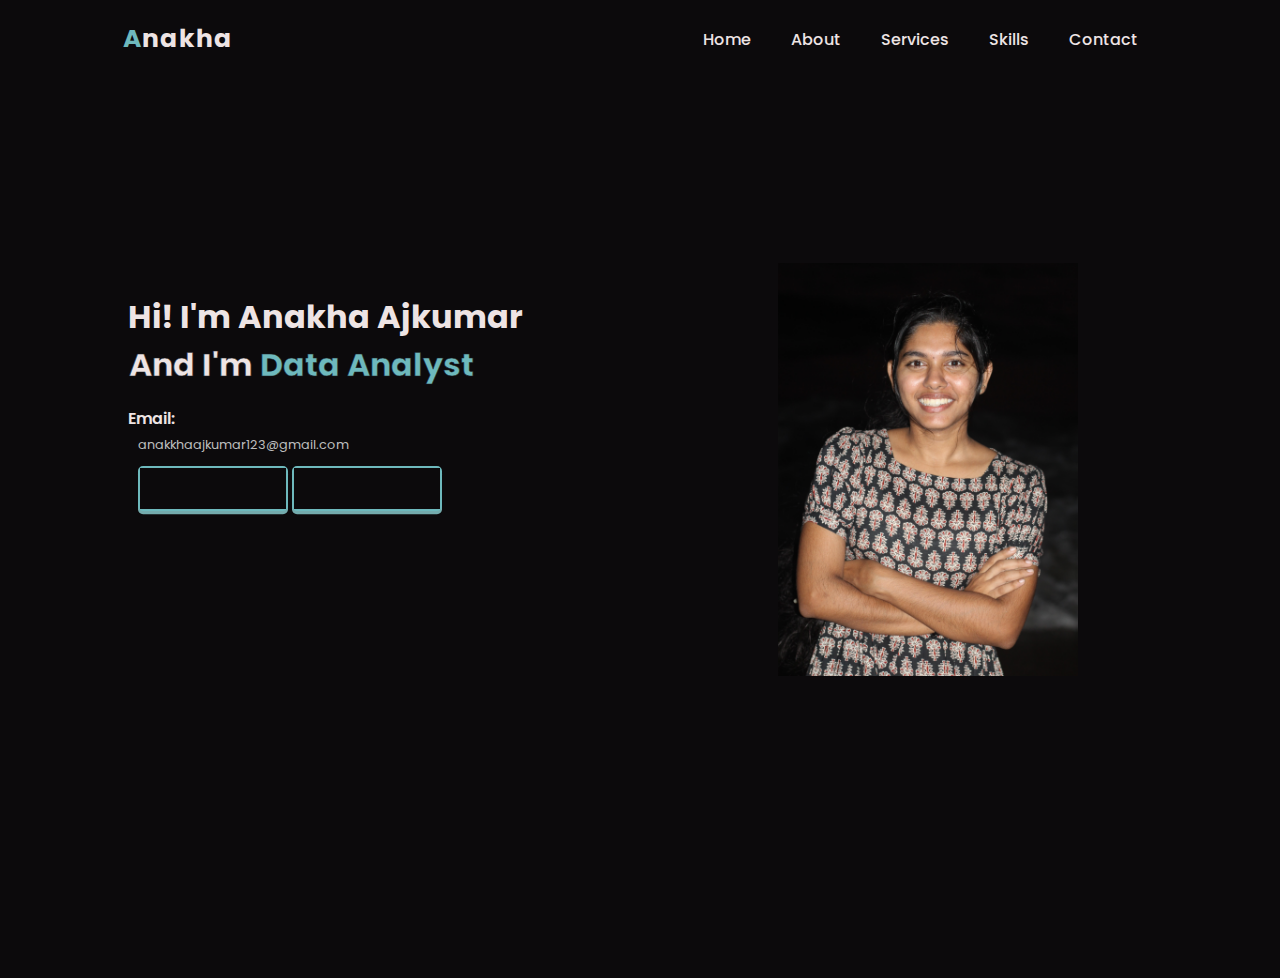
<file: index.html>
<!DOCTYPE html>
<html lang="en">
<head>
    <meta charset="UTF-8">
    <meta http-equiv="X-UA-Compatible" content="IE=edge">
    <meta name ="viewport" content="width=device=width,initial-scale=1.0">
    <title>Personal || Portfolio</title>
    <link rel ="Stylesheet" href="css/style.css">
   
    <link href='https://unpkg.com/boxicons@2.1.4/css/boxicons.min.css' rel='stylesheet'>
</head>
<body>
    <header>
        <div class ="logo"><span>A</span>nakha</div>
        <ul class ="navlist">
            <li><a href="#">Home</a> </li>
            <li><a href="about.html">About</a></li>
            <li><a href="service.html">Services</a></li> 
            <li><a href="skill.html">Skills</a></li>  
            <li><a href="contact.html">Contact</a></li> 
        </ul>
        <div id="menu-icon" class="bx bx-menu"></div>
    </header>
    
    <section id="home" class="home">
        <div class="home-content">
            <h1>Hi! I'm Anakha Ajkumar</h1>
            <div class="change-text">
                <h3>And I'm</h3>
                <h3>
                    <span class ="word">Data Analyst</span>
                    <!-- <span class ="word">Web Developer</span> -->

                </h3>
            </div>
        
            <div class="info-box">
            <div class="email.info">
                <h5> Email: </h5>
                <span>anakkhaajkumar123@gmail.com</span>
            </div>



            <div class="btn-box">
            <a href="file:///C:/Users/HP/Downloads/Anakha%20resume.pdf" class="btn">Download CV</a>
        
            <a href="#" class="btn">Hire Me</a>
            </div>


          
            
        </div>

        <div class="home-image">
           <div class="img-box">
               <img src="img/sec.png" alt="">
            </div>

        </div>

    </section>




    <!-- about***************** -->

    <!-- <section id="about" class="about">
        <div class="img-about">
        <img src="/img/sec.png" alt="">
        <div class="info-about1">
            <span>Fresher!!</span>
        </div>
        <div class="info-about2">
            <span>10+</span>
            <p>Projects Complete</p>
        </div>
        </div>
        </div>
        <div class="about-content">
            <span>Let me introduce myself</span>
            <h2>About me</h2>
            <h3>A story of ..... </h3>
            <p></p>
            <div class="btn-box">
                <a href="a" class="btn">Read More!</a>
            </div>
        </div>
    </section> -->


    <!-- services************************ -->

     <!-- <section id="services" class="services">
        <div class="main-text">
            <span>What i will do for you</span>
            <h2> Our Services</h2>
        </div>
        <div class="section-services">
            <div class="service-box">
                <i class='bx bxs-layer service-icon'></i>
                <h3>Data Analyst</h3>
                <p>
                    I play a crucial part as a data analyst in bridging the gap between raw data and practical insights, 
                    assisting companies and organisations in making wise decisions and enhancing their overall performance. 
                    
                </p>
                <div class="btn-box service-btn">
                    <a href="a" class="btn">Read More</a>
                </div>
            </div>
            <div class="service-box">
                <i class='bx bx-code-alt service-icon'></i>
                <h3>Web Developer</h3>
                <p>
                    
                   
                </p>
                <div class="btn-box service-btn">
                    <a href="a" class="btn">Read More</a>
                </div>
            </div>

            <div class="service-box">
                <i class='bx bx-desktop service-icon'></i>
                <h3>Web Designer</h3>
                <p>
                    
            
                </p>
                <div class="btn-box service-btn">
                    <a href="a" class="btn">Read More</a>
                </div>
            </div>

        </div>
     </section> -->

 
     <!-- skills*************************** -->

     <!-- <section id="skills" class="skills">
        <div class="main-text">
            <span>technical and professional</span>
            <h2>My Skills</h2>
        </div>

        <div class="skills-main">
            <div class ="skill-left">
                <h3>Technical skills</h3>
                <br>
                <div class ="skill-bar">
                    <div class="info">
                        <p>HTML</p>
                        <p>72%</p>
                    </div>
                    <div class="bar">
                        <span class="html"></span>
                    </div>
                </div>

                <div class ="skill-bar">
                    <div class="info">
                        <p>Python</p>
                        <p>86%</p>
                    </div>
                    <div class="bar">
                        <span class="python"></span>
                    </div>
                </div>

                <div class ="skill-bar">
                    <div class="info">
                        <p>Java</p>
                        <p>62%</p>
                    </div>
                    <div class="bar">
                        <span class="java"></span>
                    </div>
                </div>

                <div class ="skill-bar">
                    <div class="info">
                        <p>C</p>
                        <p>80%</p>
                    </div>
                    <div class="bar">
                        <span class="C"></span>
                    </div>
                </div>

            </div>
            
                     
                     
            </div>
            </div>  

                 </div>
                </div>
            </div>
        </div>
    </section> -->


    <!-- contact************************ -->
  <!-- <section id="contact" class="contact">
    <div class="main-text">
        <span>ask me question</span>
        <h2>Contact Me</h2>
    </div>

    <form action="a">
        <input type="text" placeholder="Your Name">
        <input type="text" placeholder="Your Email">
        <input type="text" placeholder="Your Address">
        <input type="number" placeholder="Mob no ">
        <textarea name="" id="" cols="30" rows="10" placeholder="Your Message"></textarea>
        <div class="btn-box formBtn">
            <button type="Submit" class="btn">Send Message</button>
        </div>

        
    </form>
  </section> -->

<!-- footer******************** -->

  <!-- <footer>
    <p>Copyright copy; 2023 by Anakha || All Right Reserved  </p>
    <a href="#home"><i class='bx bx-up-arrow-alt'></i></a>
  </footer> -->

    <script src ="script.js"></script>
</body>
</html>
</file>
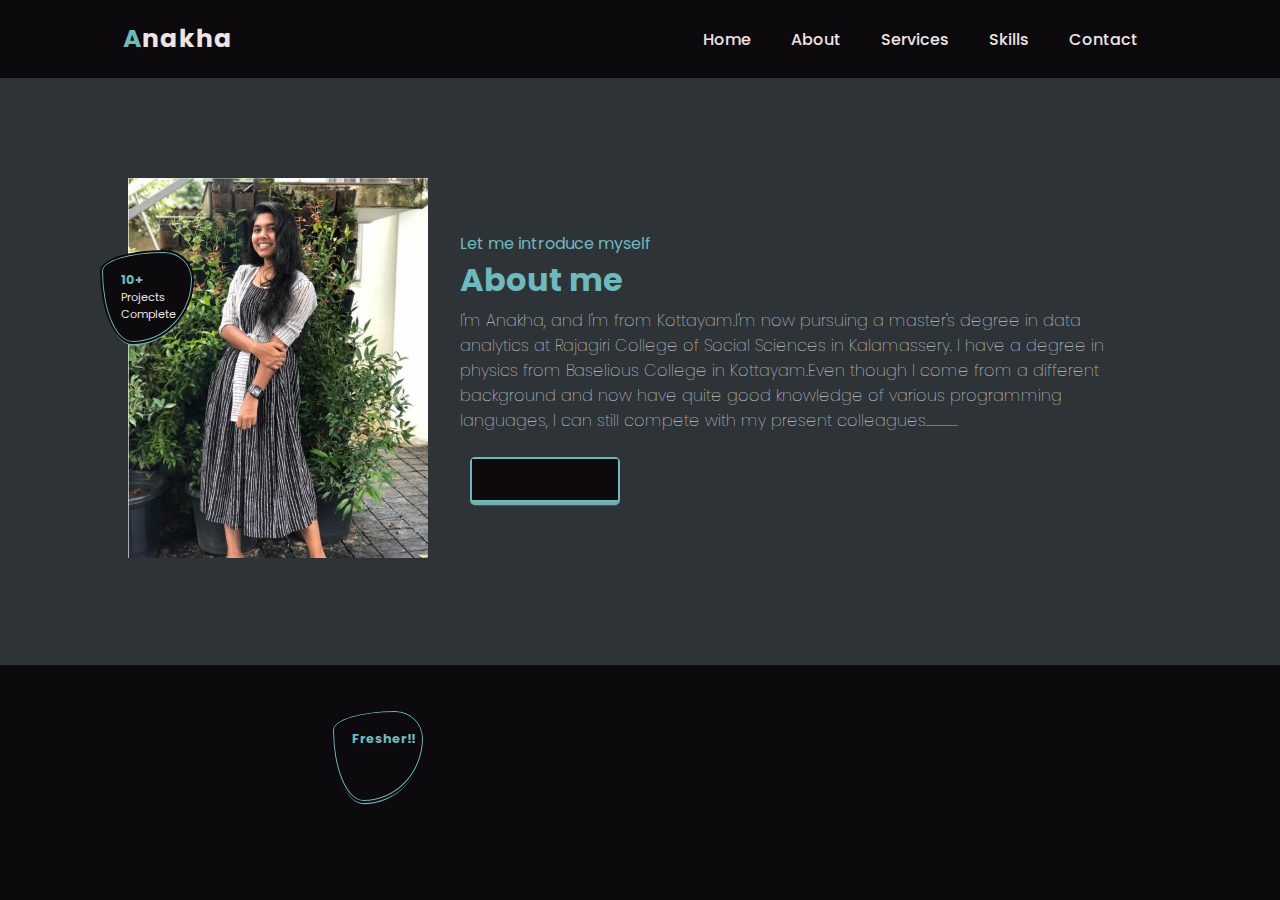
<file: about.html>
<!DOCTYPE html>
<html lang=""en">
<head>
    <meta charset="UTF-8">
    <meta http-equiv="X-UA-Compatible" content="IE=edge">
    <meta name ="viewport" content="width=device=width,initial-scale=1.0">
    <title>Personal || Portfolio</title>
    <link rel ="Stylesheet" href="css/style.css">
    <link href='https://unpkg.com/boxicons@2.1.4/css/boxicons.min.css' rel='stylesheet'>
</head>
<body>
    <header>
        <div class ="logo"><span>A</span>nakha</div>
        <ul class ="navlist">
            <li><a href="index.html">Home</a> </li>
            <li><a href="#">About</a></li>
            <li><a href="service.html">Services</a></li> 
            <li><a href="skill.html">Skills</a></li>  
            <li><a href="contact.html">Contact</a></li> 
        </ul>
        <div id="menu-icon" class="bx bx-menu"></div>
    </header>
    <section id="about" class="about">
        <div class="img-about">
            <img src="img/new2.jpg" alt="">
            <div class="info-about1">
                <span>Fresher!!</span>
            </div>
            <div class="info-about2">
                <span>10+</span>
                <p>Projects Complete</p>
            </div>
        </div>
        </div>
        <div class="about-content">
            <span>Let me introduce myself</span>
            <h2>About me</h2>
            <h3> </h3>
            <p>I'm Anakha, and I'm from Kottayam.I'm now pursuing a master's degree in   data analytics at Rajagiri College of Social Sciences in Kalamassery.
                I have a degree in physics from Baselious College in Kottayam.Even though I come from a different background and now have quite good knowledge of various programming languages, 
                I can still compete with my present colleagues................</p>
            <div class="btn-box">
                <a href="a" class="btn">Read More!</a>
            </div>
        </div>
    </section>
    <script src="script.js"></script>
    </body>
    </html>
</file>
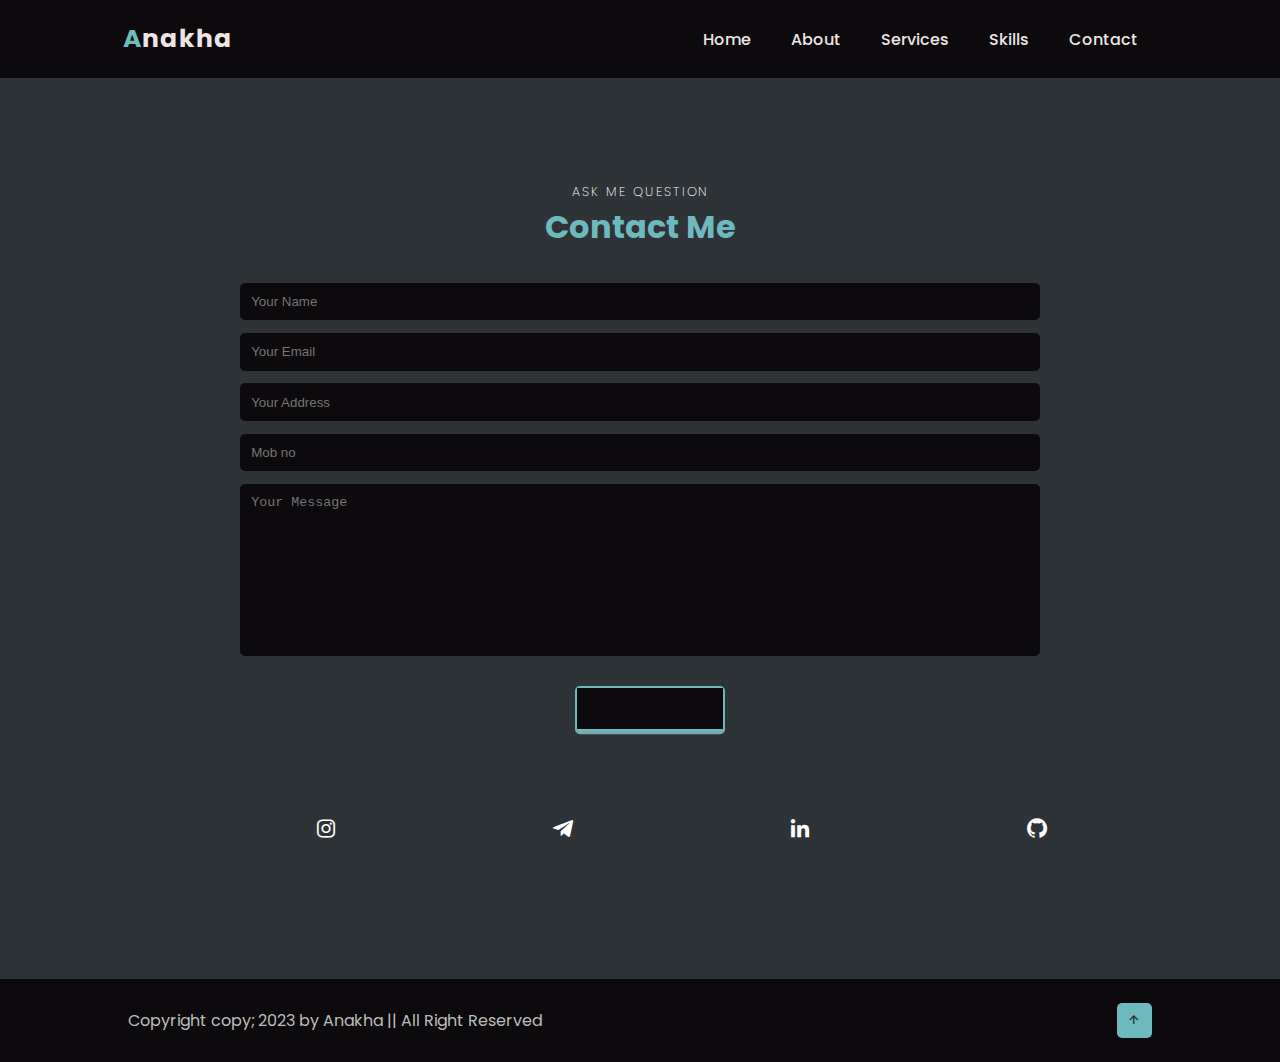
<file: contact.html>
<!DOCTYPE html>
<html lang=""en">
<head>
    <meta charset="UTF-8">
    <meta http-equiv="X-UA-Compatible" content="IE=edge">
    <meta name ="viewport" content="width=device=width,initial-scale=1.0">
    <title>Personal || Portfolio</title>
    <link href='https://unpkg.com/boxicons@2.1.4/css/boxicons.min.css' rel='stylesheet'>
    <link rel ="Stylesheet" href="css/style.css">
    <link href='https://unpkg.com/boxicons@2.1.4/css/boxicons.min.css' rel='stylesheet'>
</head>
<body>
    <header>
        <div class ="logo"><span>A</span>nakha</div>
        <ul class ="navlist">
            <li><a href="index.html">Home</a> </li>
            <li><a href="about.html">About</a></li>
            <li><a href="service.html">Services</a></li> 
            <li><a href="skill.html">Skills</a></li>  
            <li><a href="#">Contact</a></li> 
        </ul>
        <div id="menu-icon" class="bx bx-menu"></div>
    </header>
    <section id="contact" class="contact">
        <div class="main-text">
            <span>ask me question</span>
            <h2>Contact Me</h2>
        </div>

        <form name="submit-to-google-sheet" class="msgform">
            <input type="text" placeholder="Your Name" name="name">
            <input type="text" placeholder="Your Email" name="email">
            <input type="text" placeholder="Your Address" name="Address">
            <input type="number" placeholder="Mob no " name="number">
            <textarea name="message" id="" cols="30" rows="10" placeholder="Your Message" ></textarea>
            <div class="btn-box formBtn">
                <button type="Submit" class="btn">Send Message</button>
            </div>
        </form>
        <span id="msg"></span>
        <div class="social-icons">
            <a href="https://www.instagram.com/anakha_a_/"><i class='bx bxl-instagram' style='color:white'></i></a>
            <a href=""><i class='bx bxl-telegram' style='color:white'></i></a>
            <a href="https://www.linkedin.com/in/anakha-ajkumar-b59b98233/"><i class='bx bxl-linkedin' style='color:white'></i></a>
            <a href="https://github.com/anakha-2001"><i class='bx bxl-github' style='color:white'  ></i></a>
        </div>
    </section>
    <footer>
        <p>Copyright copy; 2023 by Anakha || All Right Reserved  </p>
        <a href="index.html"><i class='bx bx-up-arrow-alt'></i></a>
    </footer>
    <script>
        const scriptURL = 'https://script.google.com/macros/s/AKfycbyJvqMinbY3_o-VH9v-17EJ8H1VNYmTQZBfoFK71EYWhITju3ksJK9fX4rOHbLV3kyqhA/exec'
        const form = document.forms['submit-to-google-sheet']
        const msg = document.getElementById("msg")
      
        form.addEventListener('submit', e => {
          e.preventDefault()
          fetch(scriptURL, { method: 'POST', body: new FormData(form)})
            .then(response => {
                msg.innerHTML = ""
                setTimeout(function(){
                    msg.innerHTML = ""
                },2000)
                form.reset()
            })
            .catch(error => console.error('Error!', error.message))
        })
    </script>
</body>
</file>
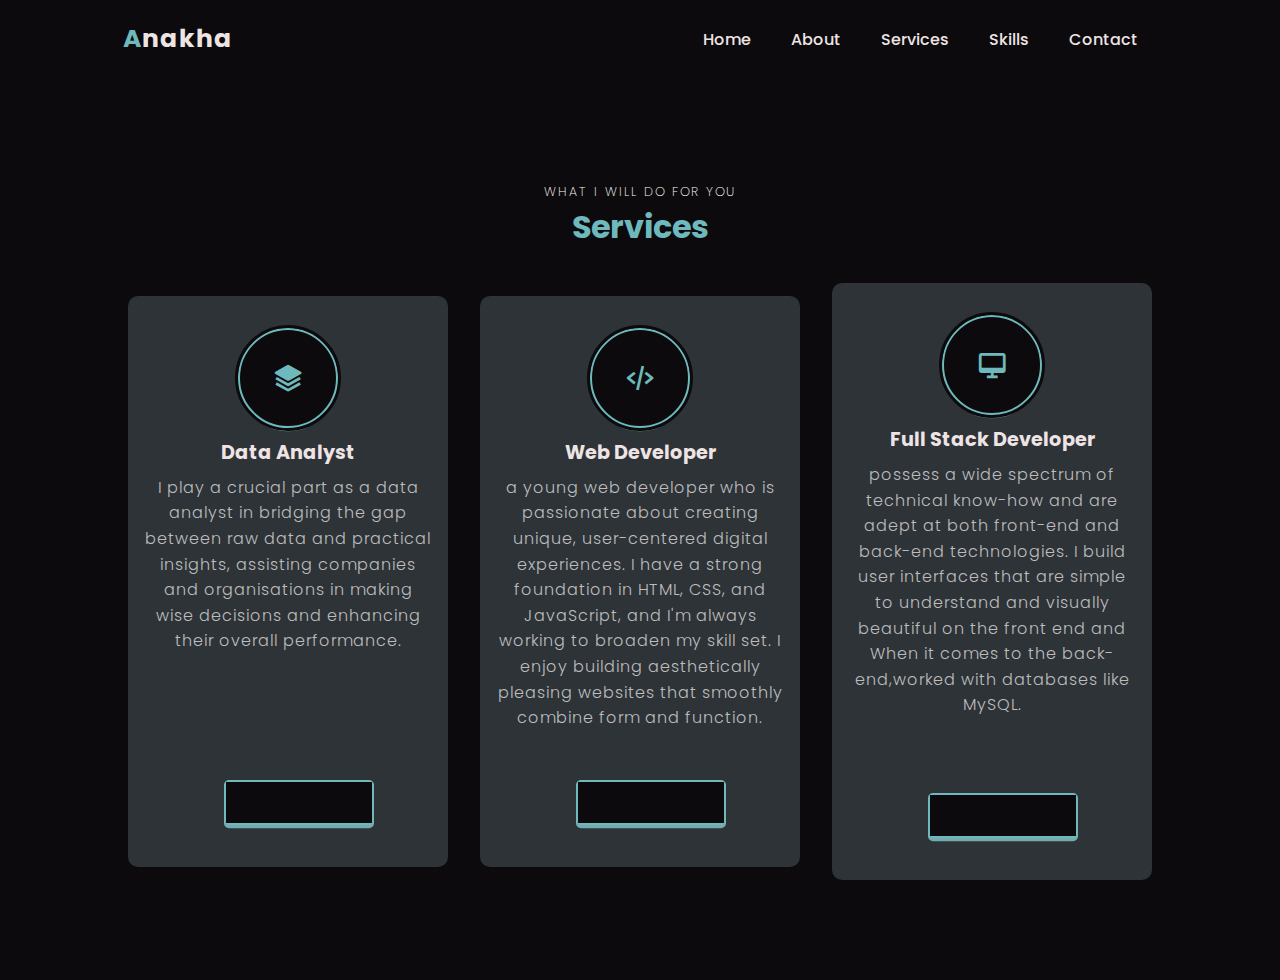
<file: service.html>
<!DOCTYPE html>
<html lang=""en">
<head>
    <meta charset="UTF-8">
    <meta http-equiv="X-UA-Compatible" content="IE=edge">
    <meta name ="viewport" content="width=device=width,initial-scale=1.0">
    <title>Personal || Portfolio</title>
    <link rel ="Stylesheet" href="css/style.css">
    <link href='https://unpkg.com/boxicons@2.1.4/css/boxicons.min.css' rel='stylesheet'>
</head>
<body>
    <header>
        <div class ="logo"><span>A</span>nakha</div>
        <ul class ="navlist">
            <li><a href="index.html">Home</a> </li>
            <li><a href="about.html">About</a></li>
            <li><a href="#">Services</a></li> 
            <li><a href="skill.html">Skills</a></li>  
            <li><a href="contact.html">Contact</a></li> 
        </ul>
        <div id="menu-icon" class="bx bx-menu"></div>
    </header>
    <section id="services" class="services">
        <div class="main-text">
            <span>What i will do for you</span>
            <h2> Services</h2>
        </div>
        <div class="section-services">
            <div class="service-box">
                <i class='bx bxs-layer service-icon'></i>
                <h3>Data Analyst</h3>
                <p>
                    I play a crucial part as a data analyst in bridging the gap between raw data and practical insights,
                    assisting companies and organisations in making wise decisions and enhancing their overall
                    performance.
                    <br>
                    <br>
                    <br>
                    <br>
                    <br>

                </p>
                <div class="btn-box service-btn">
                    <a href="a" class="btn">Read More</a>
                </div>
            </div>
            <div class="service-box">
                <i class='bx bx-code-alt service-icon'></i>
                <h3>Web Developer</h3>
                <p>
                    a young web developer who is passionate about creating unique, user-centered digital experiences.
                     I have a strong foundation in HTML, CSS, and JavaScript, and I'm always working to broaden my skill set. 
                     I enjoy building aesthetically pleasing websites that smoothly combine form and function.
                     <br>
                     <br>

                </p>
                <div class="btn-box service-btn">
                    <a href="a" class="btn">Read More</a>
                </div>
            </div>

            <div class="service-box">
                <i class='bx bx-desktop service-icon'></i>
                <h3>Full Stack Developer</h3>
                <p>
                    possess a wide spectrum of technical know-how and are adept at both front-end and back-end technologies.
                     I build user interfaces that are simple to understand and visually beautiful on the front end and 
                     When it comes to the back-end,worked with databases like MySQL.
                     <br>
                     <br>
                     <br>
                     
                   

                </p>
                <div class="btn-box service-btn">
                    <a href="a" class="btn">Read More</a>
                </div>
            </div>

        </div>
    </section>
    </body>
    </html>
</file>
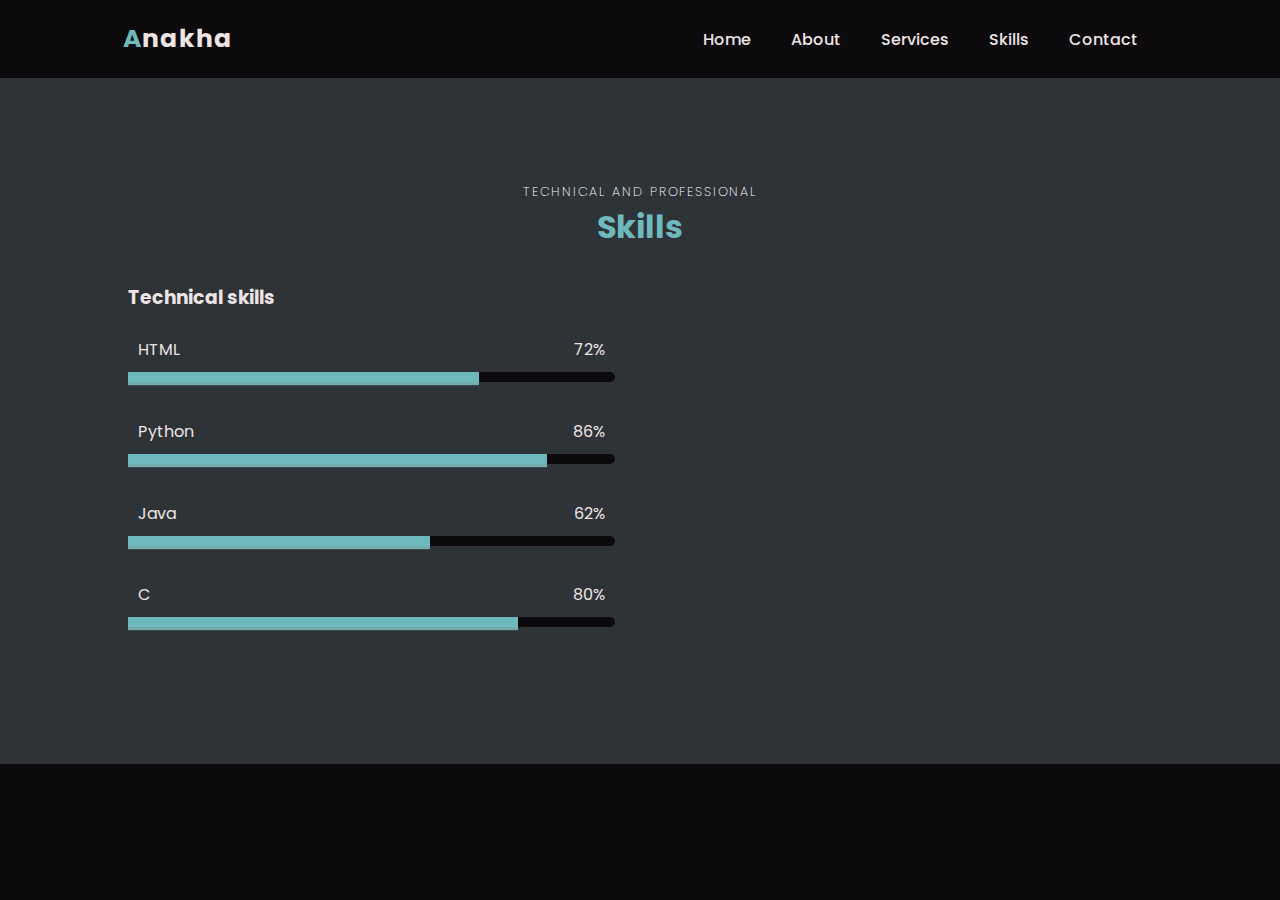
<file: skill.html>
<!DOCTYPE html>
<html lang=""en">
<head>
    <meta charset="UTF-8">
    <meta http-equiv="X-UA-Compatible" content="IE=edge">
    <meta name ="viewport" content="width=device=width,initial-scale=1.0">
    <title>Personal || Portfolio</title>
    <link rel ="Stylesheet" href="css/style.css">
    <link href='https://unpkg.com/boxicons@2.1.4/css/boxicons.min.css' rel='stylesheet'>
</head>
<body>
    <header>
        <div class ="logo"><span>A</span>nakha</div>
        <ul class ="navlist">
            <li><a href="index.html">Home</a> </li>
            <li><a href="about.html">About</a></li>
            <li><a href="service.html">Services</a></li> 
            <li><a href="#">Skills</a></li>  
            <li><a href="contact.html">Contact</a></li> 
        </ul>
        <div id="menu-icon" class="bx bx-menu"></div>
    </header>
    <section id="skills" class="skills">
        <div class="main-text">
            <span>technical and professional</span>
            <h2> Skills</h2>
        </div>

        <div class="skills-main">
            <div class="skill-left">
                <h3>Technical skills</h3>
                <br>
                <div class="skill-bar">
                    <div class="info">
                        <p>HTML</p>
                        <p>72%</p>
                    </div>
                    <div class="bar">
                        <span class="html"></span>
                    </div>
                </div>

                <div class="skill-bar">
                    <div class="info">
                        <p>Python</p>
                        <p>86%</p>
                    </div>
                    <div class="bar">
                        <span class="python"></span>
                    </div>
                </div>

                <div class="skill-bar">
                    <div class="info">
                        <p>Java</p>
                        <p>62%</p>
                    </div>
                    <div class="bar">
                        <span class="java"></span>
                    </div>
                </div>

                <div class="skill-bar">
                    <div class="info">
                        <p>C</p>
                        <p>80%</p>
                    </div>
                    <div class="bar">
                        <span class="C"></span>
                    </div>
                </div>

            </div>
            
                    </div>
                </div>
            </div>

        </div>
        </div>
        </div>
        </div>
    </section>
</file>
<file: css/style.css>
@import url('https://fonts.googleapis.com/css2?family=Poppins:ital,wght@0,100;0,200;0,300;0,400;0,500;0,600;0,700;0,800;1,500&display=swap');
*{
    padding: 0;
    margin: 0;
    box-sizing: border-box;
    list-style: none;
    scroll-behavior: smooth;
    text-decoration: none;
}
index.html{
   overflow: hidden;
}

:root{
    --text-color:#eee4e4 ;
    --hover-color:#6eb9bd;
    --bg-color:#0c0a0c;
    --secon-bg-color:#2e3338;
    --big-font:2rem;
    --normal-font:2rem;
    --neon-box-shadow:0 0.2rem  #74abad;
    --h2-font:3rem;
    --font-neon-text-shadow:0 0 10px rgba(18,247,255,0.3),
    0 0 20px rgba(20, 51, 53, 0.3),
    0 0 30px rgba(31, 55, 56, 0.3),
    0 0 40px rgba(18,247,255,0.3),
    0 0 70px rgba(18,247,255,0.3),
    0 0 80px rgba(18,247,255,0.3),
    0 0 100px rgba(18,247,255,0.3),
    0 0 150px rgba(18,247,255,0.3);
    
}

 body{
   font-family:"poppins",sans-serif;
   background-color: var(--bg-color) ; 
   color: var(--text-color);
 }

 header{
    display: flex;
    align-items: center;
    justify-content: center;
    width: 100%;
    padding-left: 0%;
    padding: 20px 10%;
    z-index: 100;
 }

 .logo{
    font-size: 25px;
    font-weight: 700;
    letter-spacing: 1px;
    cursor: default;
 }

 span{
    color:var(--hover-color);
 }

 
 .navlist{
    display:inline-flex;
    margin-left: 450px;
    text-decoration: none;
 }

 .navlist *{
    color: var(--text-color);
    font-weight:500 ;
    padding: 5px 10px;
 }
 .navlist a:hover{
    color:var(--hover-color);
    text-shadow:0 0 10px rgba(18,247,255,0.6),
    0 0 20px rgba(18,247,255,0.6),
    0 0 30px rgba(18,247,255,0.6),
    0 0 40px rgba(18,247,255,0.6),
    0 0 70px rgba(18,247,255,0.6),
    0 0 80px rgba(18,247,255,0.6),
    0 0 100px rgba(18,247,255,0.6),
    0 0 150px rgba(18,247,255,0.6);
 }

 #menu-icon{
    font-size: 1.8rem;
    z-index: 10001;
    cursor: pointer;
    margin-left: 25px;
    background: var(--hover-color);
    border-radius:3px ; 
    color: var(--secon-bg-color);
    display:none;
}

section{
   padding:100px 10%;
}

.home{
   min-height: 100vh;
   height: 100%;
   width:100%;
   display:grid;
   grid-template-columns: repeat(2,1fr);
   align-items:center;
   grid-gap:3em;

}

.home-image{
   width: 400px;
   height: 500px;
   margin-left: 620px;
   margin-top: -290px;
   right: 20px;
}
.home-image .img-box img{
   max-width: 300px;
}
.home-content{
   max-width: 600px;
   text-align: left;
   padding-top: 0%;
   
}

.home-content h1{
   font-size: var(--big-font);
   font-weight: 700;
   
   
}

 .change-text{
   font-size:1.7rem ;
   font-weight: 600;
   -webkit-text-stroke: .5px #1a2025;

}

.change-text h3{
   display: inline-flex;
   margin:1px;
   vertical-align: top;
}
/*  
.change-text h3 .word{
  position:relative;
  display:flex;
  opacity:0;

}

.change-text h3 .word .letter{
   transform-origin: center center 25px;
}

.change-text h3 .word .letter.out{
   transform: rotateX('90deg');
   transition:0.32s cubic-bezier(0.6,0,0.7,0.2);
} 

.change-text h3 .word .letter.in{
   transition: 0.38s ease;
}

.change-text h3 .word .letter.behind{
   transform: rotateX('-90deg');
} */

.info-box{
   display:grid;
   justify-content:space-between;
   align-items:center;
   width: 600px;
   margin:1rem 0 2rem;
}

.info-box h5{
   font-weight: 600;
   color: var(--text-color);
   font-size: 1rem;

}

.info-box span {
   font-size: .8rem;
   color:#bdbdbd ;
   margin:10px;

}

.btn-box{
   display:center;
   justify-content:space-between;
   width: 620px;
   height: 45px;
   margin:10px;

}

.btn-box .btn{
   display:inline-flex;
   justify-content:center;
   align-items: center;
   width:150px ;
   height:100% ;
   background: var(--hover-color);
   color: var(--bg-color);
   font-size: 1rem;
   letter-spacing: 1px;
   font-weight: 600;
   transition: .6s;
   box-shadow:var(--neon-box-shadow) ;
   border-radius:5px ;
   position: relative;
   z-index: 100;
   border: 2px solid var(--hover-color);
}

 .btn:hover{
   color: var(--hover-color);
 }

.btn::before{
   content: "";
   position: absolute;
   top: 0;
   left: 0;
   background:var(--bg-color);
   width: 100%;
   height:100%  ;
   z-index: -1;
   transition: .4s;

}

 .btn:hover::before{
   width:100%;
} 


/* .btn:nth-child(2){
   background: var(--bg-color);
   color: var(--hover-color);

}

.btn:nth-child(2):hover{
   color: var(--bg-color);
}
.btn:nth-child(2)::before{
   background:var(--hover-color) ;
} */

/* .social-icons{
   padding-top: 50px;
   margin-top: 8rem;
   display:flex;
   justify-content:space-between;
   width: 40%;
   height: 40%;
   
} */



/* .social-icons a:hover{
   color: var(#2e3338);
}

.social-icons a::before{
   content: "";
   position: absolute;
   left: 0;
   top: 0;
   width: 100%;
   height: 100%;
   background: var(#2e3338);
   transition: .6s;
   z-index: -1;
}

.social-icons a:hover::before{
   width: 100%;
} */

.home-image{
   position: relative;
}

.img-box{
   text-align: center;
}

.img-box img{
   width: 100%;
   max-width:350px;
   height: auto;
}


/* about************* */




.about{
   display:flex ;
   justify-content: center;
   align-items: center;
   grid-gap:2rem;
   background: var(--secon-bg-color);
}

.about.img.about{
   text-align:right;
   position:relative
}

.about.img.about img{
   max-width: 500px;
   height: auto;
   
   
}

.about.content.span{
   color:#fdfdfd ;
   font-size: .9rem;
   font-weight: 800;
   letter-spacing: 2px;
   text-transform: uppercase;
}

.about-content h2{
   color: var(--hover-color);
   font-weight: 700;
   font-size: var(--normal-font);

}

.about-content h3{
  font-weight: 500;
  font-size: 1.5rem;
   margin-bottom: .2rem;
}

.about-content p{
   color:#fdfdfd ;
   font-weight: 89;
   margin-bottom: 1.5rem;

}

.info-about1,
.info-about2,
.info-about3{
   background: var(--bg-color);
   font-size: .7rem;
   position: absolute;
   padding: 18px;
   width:90px ;
   height: 90px;
   border-radius: 69% 31% 66% 34%/21% 30% 70% 79%;
   display: block;
   box-shadow: var(--neon-box-shadow);
   border: 1px solid var(--hover-color);
   outline: 2px solid  var(--bg-color);
   z-index: 100;
   animation: morph 6s linear infinite ;

}

.info-about1{
   left: 26%;
   top: 79%;
}

.info-about2{
   left: 8%;
   top: 28%;
}

.img-about span{
     color: var(--hover-color);
     font-size: .8rem;
     font-weight: 700;

}

.main-text{
   width: 100%;
   text-align:center;
   margin-bottom: 2rem;
   color: var(--hover-color);

}

.main-text h2{
   font-weight: 700;
   font-size: var(--normal-font);

}

.main-text span{
   color: #fdfdfd;
   font-size: .8rem;
   font-weight:200 ;
   letter-spacing: 2px;
   text-transform: uppercase;
}

/* sevices****************** */

.section-services{
   display: flex;
   justify-content: center;
   align-items: center;
   flex-wrap: wrap;
   grid-gap:2rem;
}

.section-services .service-box{
   flex:1 1 18rem;
   padding: 2rem 1rem 2rem;
   text-align: center;
   background: var(--secon-bg-color);
   transition: transform .4s;
   border-radius: 10px;
}

.service-btn{
   width: 2px;;
   justify-content: center;
   margin-left:80px;

   
}

.service-box:hover{
   transform: translateY(-.7rem);
}

.service-icon{
   border: 2px solid var(--hover-color);
   padding: 2rem;
   background: var(--bg-color);
   display: flex;
   align-items: center;
   font-size: 2rem;
   border-radius: 50%;
   position: relative;
   color: var(--hover-color);
   box-shadow: var(--neon-box-shadow);
   outline: 3px solid var(--bg-color);

}

.service-box h3{
   margin-top: 10px;
   font-size: 1.2rem;

}


.service-box p{
   margin: .5rem 0 1.5rem 0;
   font-weight: 300;
   letter-spacing: 1px;
   color: #bdbdbd;
   line-height: 1.6;
}


/* skills************************ */

  .skills{
   background: var(--secon-bg-color);
  }
  
  .skills-main{
       width: 100%;
       display:grid;
       grid-template-columns: repeat(2,1fr);
       grid-row-gap:30px;
       grid-column-gap:50px ;

  }

  .skill-bar{
   margin-bottom: 2.3rem;
  }

  .skill-main h3{
   margin-bottom: 2rem;
   font-size: var(--normal-font);
   text-align: center;
  }

  .skill-left .skill-bar .info{
   display: flex;
   justify-content: space-between;
   align-items: center;
   padding: 0 10px;
  }

  .skill-left .skill-bar .bar{
   width: 100%;
   height: 10px;
   background-color: var(--bg-color);
   border-radius: 25px;
   margin-top: 10px;
   position: relative;
  }

  .skill-bar .bar span{
   width: 50%;
   height: 100%;
   position: absolute;
   left: 0;
   background: var(--hover-color);
   box-shadow: var(--neon-box-shadow);
  }
 
  .skill-bar .bar .html{
   width: 72%;
   animation: html 2s;
  }

  .skill-bar .bar .python{
   width: 86%;
   animation: python 3s;
  }
  
  .skill-bar .bar .java{
   width: 62%;
   animation: java 4s;
  }

  .skill-bar .bar .C{
   width: 80%;
   animation: C  5s;
  }

  

  
  


  /* contact******************************** */

.contact {
   background: var(--secon-bg-color);
   width: 100%;
}

 .contact form{
   text-align: center;
   max-width: 50rem;
   margin: 1rem auto;
   margin-bottom: 3rem;
 }

 .contact form input,
 .contact form textarea{
   width: 100%;
   color: var(--text-color);
   background: var(--bg-color);
   margin-bottom: .8rem;
   border: none;
   border-radius: 5px;
   padding: .7rem;

 }

 .contact form textarea{
   resize:none ;
 }

 .formBtn{
   display: flex;
   justify-content:center;
   width: 100%;
 }

 .formBtn .btn{
   cursor: pointer;
   font-size: 1rem;
 }

 .social-icons a{
   display:inline-flex;
   width: 40px;
   height: 40px;
   justify-content: center;
   align-items:center;
   background-color:  transparent ;
   
   border: 20% white ;
   font-size: 5px;
   transition: .8s;
  
   border-radius: 50%;
   text-decoration: none;
   position: relative;
   z-index: 1;
   overflow: hidden;
   margin: 30px 15px 30px 0;
   margin-left: 178px;
   

}

.social-icons a i{
   font-size: 1.5rem;
}


 /* footer************************ */

 footer {
     padding :1.5rem 10%;
     display: flex;
     align-items: center;
     justify-content: space-between;
 }

 footer p{
   color: #bdbdbd;

 }
 footer a{
   display: inline-flex;
   justify-content: center;
   color: var(--text-color);
   background: var(--hover-color);
   padding: .6rem;
   border-radius: 5px;

 }

 footer a{
   font-size: 1rem;
   color: var(--secon-bg-color);
 }



  
  


   @keyframes morph {
      0%,
      100%{
         border-radius:40% 60% 70% 30% / 40% 40% 60% 50%;
      }
      30%{
         border-radius:70% 30% 50% 50% / 30% 30% 70% 70%;
      }
      60%{
         border-radius:100% 60% 60% 100% / 100% 100% 60% 60%;
      }
      80%{
         border-radius:69% 31% 66% 34% / 21% 30% 70% 79%;
      }
   }

   @keyframes html{
      0%{
         width: 0%;
      }
      100%{
         width: 72%;
      }
   }
   
   @keyframes python{
      0%{
         width: 0%;
      }
      100%{
         width: 86%;
      }
   }

   @keyframes java{
      0%{
         width: 0%;
      }
      100%{
         width: 62%;
      }
   }

   @keyframes C{
      0%{
         width: 0%;
      }
      100%{
         width: 80%;
      }
   }

   @keyframes glow{
      0%{
         background: var(--bg-color);
         box-shadow: none;
      }
      100%{
         background: var(--hover-color);
         box-shadow: var(--neon-box-shadow);
      }
   }
</file>
